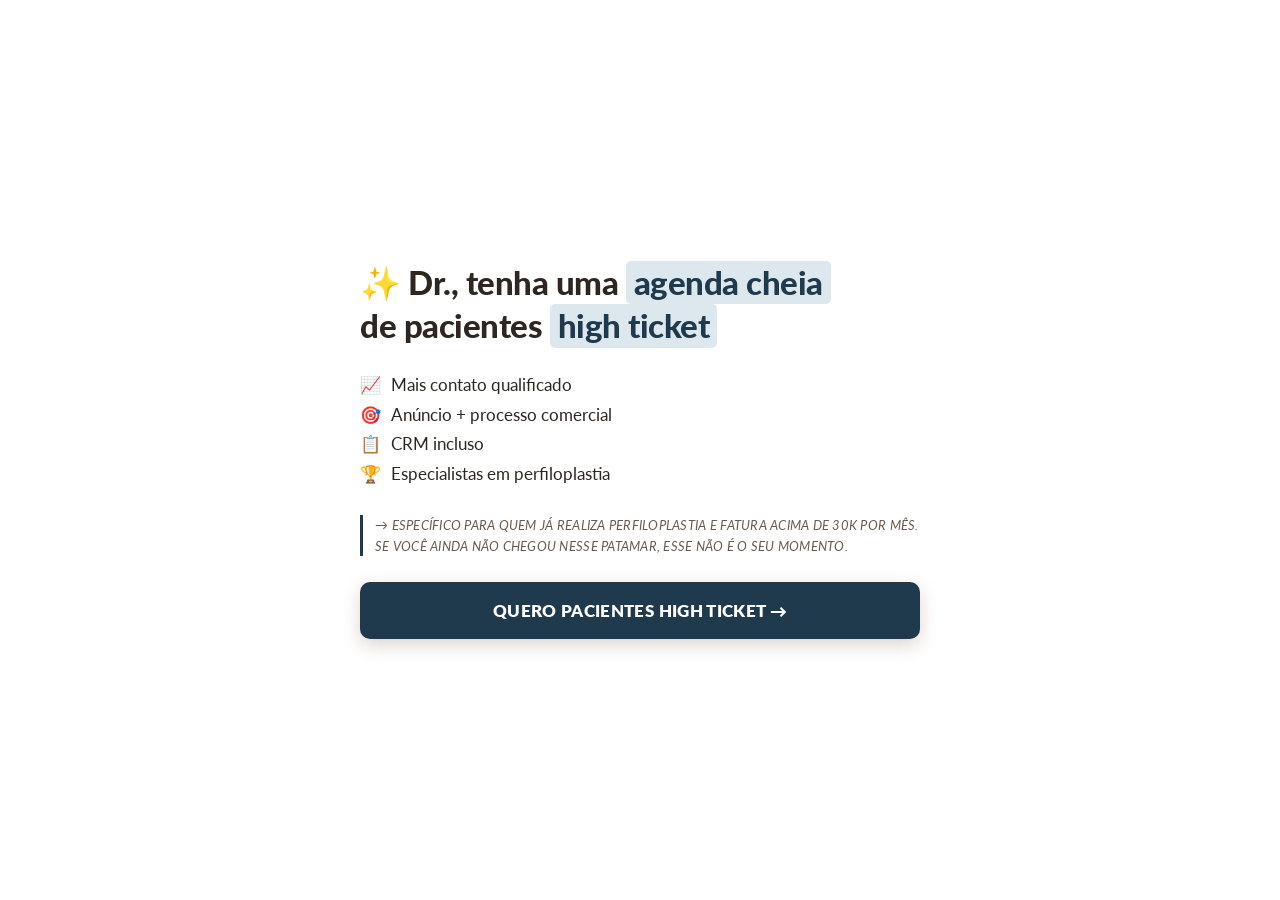
<file: index.html>
<!DOCTYPE html>
<html lang="pt-BR">
<head>
<meta charset="UTF-8">
<meta name="viewport" content="width=device-width, initial-scale=1.0">

<!-- config.js vem primeiro: o GTM, a fonte e as cores saem dele. -->
<script src="config.js"></script>

<script>
  document.title = CONFIG.marca.titulo;

  // ---------- Google Tag Manager (id vindo do config) ----------
  if (CONFIG.tracking.gtmId && !/^GTM-X+$/.test(CONFIG.tracking.gtmId)) {
    (function (w, d, s, l, i) {
      w[l] = w[l] || []; w[l].push({ 'gtm.start': new Date().getTime(), event: 'gtm.js' });
      var f = d.getElementsByTagName(s)[0], j = d.createElement(s), dl = l != 'dataLayer' ? '&l=' + l : '';
      j.async = true; j.src = 'https://www.googletagmanager.com/gtm.js?id=' + i + dl;
      f.parentNode.insertBefore(j, f);
    })(window, document, 'script', 'dataLayer', CONFIG.tracking.gtmId);
  } else {
    console.warn('[funil] GTM não configurado — nenhum evento será enviado.');
  }

  // ---------- Fonte e cores ----------
  (function () {
    var head = document.head;
    var f = CONFIG.marca.fonte;
    if (f && f.url) {
      [['preconnect', 'https://fonts.googleapis.com'], ['preconnect', 'https://fonts.gstatic.com']]
        .forEach(function (p) {
          var l = document.createElement('link');
          l.rel = p[0]; l.href = p[1];
          if (p[1].indexOf('gstatic') > -1) l.crossOrigin = '';
          head.appendChild(l);
        });
      var link = document.createElement('link');
      link.rel = 'stylesheet'; link.href = f.url;
      head.appendChild(link);
    }
    var r = document.documentElement.style;
    r.setProperty('--fonte', (f && f.pilha) || 'system-ui, -apple-system, Arial, sans-serif');
    r.setProperty('--cor-texto', CONFIG.cores.texto);
    r.setProperty('--cor-fundo', CONFIG.cores.fundo);
    r.setProperty('--cor-primaria', CONFIG.cores.primaria);
    r.setProperty('--cor-destaque', CONFIG.cores.destaque);
    // Derivados da primaria, pra paleta nao ficar meio trocada:
    // o texto da tarja e o hover do botao seguiam fixos no taupe do template.
    function escurecer(hex, f) {
      var n = parseInt(String(hex).replace('#', ''), 16);
      if (isNaN(n)) return hex;
      var c = [n >> 16 & 255, n >> 8 & 255, n & 255].map(function (v) {
        return Math.max(0, Math.round(v * (1 - f)));
      });
      return '#' + c.map(function (v) { return ('0' + v.toString(16)).slice(-2); }).join('');
    }
    r.setProperty('--cor-destaque-texto', CONFIG.cores.destaqueTexto || CONFIG.cores.primaria);
    r.setProperty('--cor-primaria-hover', CONFIG.cores.primariaHover || escurecer(CONFIG.cores.primaria, 0.18));
  })();

  // Calendly: abre a conexão antes da hora, pra tela final não esperar DNS/TLS
  if (CONFIG.calendly.ativo) {
    ['https://assets.calendly.com', 'https://calendly.com'].forEach(function (h) {
      var l = document.createElement('link');
      l.rel = 'preconnect'; l.href = h; l.crossOrigin = '';
      document.head.appendChild(l);
    });
  }
</script>

<link rel="stylesheet" href="estilo.css">
</head>
<body>

<!-- Google Tag Manager (noscript) — inserido por JS com o id do config -->
<noscript><iframe id="gtmNoscript" height="0" width="0" style="display:none;visibility:hidden"></iframe></noscript>

<div class="progress-bar" id="progressBar"></div>

<!-- Honeypot anti-bot: campo invisível pra humano, bot que preenche tudo cai aqui -->
<div style="position:absolute; left:-9999px; top:-9999px;" aria-hidden="true">
  <label for="hpField">Não preencha este campo</label>
  <input type="text" id="hpField" name="empresa_site" tabindex="-1" autocomplete="off">
</div>

<div class="wrap">

  <!-- ============ CAPA ============ -->
  <div class="screen active cover" id="screen-cover">
    <h1 id="coverHeadline"></h1>
    <ul class="bullets" id="coverBullets"></ul>
    <p class="cover-footer" id="coverFooter"></p>
    <button class="primary-btn" id="btn-cover-start"></button>
  </div>

  <!-- ============ NOME ============ -->
  <div class="screen" id="screen-name">
    <p class="step-label" data-step="1"></p>
    <h1 class="light-heading" id="nameTitle"></h1>
    <input type="text" id="nameInput" required>
    <div class="error" id="nameError"></div>
    <button class="primary-btn" id="nameSubmit">Continuar</button>
    <p class="enter-hint">pressione <kbd>Enter ↵</kbd></p>
  </div>

  <!-- ============ INSTAGRAM ============ -->
  <div class="screen" id="screen-instagram">
    <button type="button" class="back-btn" data-target="screen-name">← Voltar</button>
    <p class="step-label" data-step="2"></p>
    <h1 class="light-heading" id="instagramTitle"></h1>
    <input type="text" id="instagramInput" class="underline" required>
    <div class="error" id="instagramError"></div>
    <button class="primary-btn" id="instagramSubmit">Continuar</button>
    <p class="enter-hint">pressione <kbd>Enter ↵</kbd></p>
  </div>

  <!-- ============ TELEFONE ============ -->
  <div class="screen" id="screen-phone">
    <button type="button" class="back-btn" data-target="screen-instagram">← Voltar</button>
    <p class="step-label" data-step="3"></p>
    <h1 class="light-heading" id="phoneTitle"></h1>
    <div class="phone-row">
      <button type="button" class="country-btn" id="countryBtn">
        <span id="countryFlag">🇧🇷</span>
        <span id="countryCode">+55</span>
        <span class="country-chevron">▾</span>
      </button>
      <input type="tel" id="whatsappInput" class="underline" required>
      <div class="country-dropdown" id="countryDropdown">
        <div class="country-search">
          <input type="text" id="countrySearch" placeholder="🔍 Buscar país...">
        </div>
        <div id="countryList"></div>
      </div>
    </div>
    <div class="error" id="phoneError"></div>
    <button class="primary-btn" id="phoneSubmit">Continuar</button>
    <p class="enter-hint">pressione <kbd>Enter ↵</kbd></p>
  </div>

  <!-- ============ PERGUNTAS (montadas pelo app.js a partir do config) ====== -->
  <div id="perguntas"></div>

  <!-- ============ AGENDAMENTO ============ -->
  <div class="screen" id="screen-agendar">
    <h1 id="agendarTitulo"></h1>
    <p class="subtitle" id="agendarSubtitulo"></p>
    <div class="calendly-wrap">
      <div id="calendlyBox" class="calendly-box"></div>
      <div class="calendly-skeleton" id="calendlySkeleton">Carregando o calendário…</div>
    </div>
    <a class="calendly-fallback" id="btnAgendar" href="#" target="_blank" rel="noopener"></a>
  </div>

  <!-- ============ OBRIGADO ============ -->
  <div class="screen" id="screen-thanks">
    <h1 id="thanksTitulo"></h1>
    <p class="subtitle" id="thanksTexto"></p>
  </div>

</div>

<script src="paises.js"></script>
<script src="app.js"></script>
</body>
</html>
</file>
<file: estilo.css>
/* =======================================================================
   Variaveis de tema. Os 4 principais (--cor-primaria, --cor-texto,
   --cor-fundo, --cor-destaque) sao sobrescritos pelo config.js no boot.
   Os tons abaixo sao os padroes; sobrescreva em CONFIG.cores.tons se o
   cliente tiver uma paleta muito diferente.
   ======================================================================= */
:root {
  --fonte: 'Lato', 'Helvetica Neue', Helvetica, Arial, sans-serif;
  --cor-primaria: #7A5747;
  --cor-primaria-hover: #64463A;
  --cor-texto: #2E2621;
  --cor-texto-2: #6B5A4E;
  --cor-texto-3: #8C7A6D;
  --cor-fundo: #ffffff;
  --cor-suave: #FBF7F3;
  --cor-borda: #EAE1D9;
  --cor-linha: #EFE4DA;
  --cor-destaque: #F4EAE1;
  --cor-destaque-texto: #6E4A3A;
  --cor-acento: #A8836B;
  --cor-erro: #d93025;
}

  * { box-sizing: border-box; }
  html, body {
    margin: 0;
    height: 100%;
    font-family: var(--fonte);
    background: var(--cor-fundo);
    color: var(--cor-texto);
    -webkit-font-smoothing: antialiased;
  }
  body {
    display: flex;
    align-items: center;
    justify-content: center;
    padding: 24px;
  }

  .progress-bar {
    position: fixed;
    top: 0; left: 0;
    height: 4px;
    background: var(--cor-primaria);
    width: 0%;
    transition: width 0.4s ease;
    z-index: 10;
  }

  .wrap {
    max-width: 560px;
    width: 100%;
  }

  .screen {
    display: none;
    animation: fadeIn 0.4s ease;
  }
  .screen.active { display: block; }

  @keyframes fadeIn {
    from { opacity: 0; transform: translateY(12px); }
    to   { opacity: 1; transform: translateY(0); }
  }

  /* ---------- CAPA ---------- */
  .cover h1 {
    font-size: clamp(23px, 6.4vw, 33px);
    font-weight: 900;
    line-height: 1.32;
    letter-spacing: -0.015em;
    margin: 0 0 22px;
    text-align: left;
    /* distribui as linhas em vez de deixar uma palavra sozinha na ultima */
    text-wrap: balance;
  }
  /* destaque igual ao do criativo: tarja clara atras da palavra-chave.
     nowrap e' o ponto critico: sem ele a tarja parte no meio da expressao. */
  .cover h1 .hl {
    display: inline-block;
    white-space: nowrap;
    color: var(--cor-destaque-texto);
    background: var(--cor-destaque);
    border-radius: 5px;
    padding: 0 8px;
  }

  .bullets {
    list-style: none;
    padding: 0;
    margin: 0 0 26px;
  }
  .bullets li {
    /* nowrap + clamp: o bullet encolhe em vez de quebrar linha no celular */
    white-space: nowrap;
    font-size: clamp(14px, 4.3vw, 17px);
    line-height: 1.75;
    text-align: left;
  }
  .bullets .b-emoji { margin-right: 10px; }

  .cover-footer {
    font-style: italic;
    font-size: 13px;
    line-height: 1.6;
    letter-spacing: 0.02em;
    color: var(--cor-texto-2);
    border-left: 3px solid var(--cor-primaria);
    padding-left: 12px;
    margin: 0 0 26px;
    text-align: left;
  }

  .step-label {
    font-size: 12px;
    font-weight: 700;
    color: var(--cor-primaria);
    letter-spacing: 0.08em;
    text-transform: uppercase;
    margin-bottom: 10px;
  }

  h1 {
    font-size: 28px;
    line-height: 1.3;
    margin: 0 0 32px;
  }

  input[type="tel"],
  input[type="text"] {
    width: 100%;
    padding: 16px 18px;
    border: 2px solid var(--cor-borda);
    border-radius: 10px;
    font-size: 18px;
    font-family: inherit;
    margin-bottom: 20px;
  }
  input[type="tel"]:focus,
  input[type="text"]:focus {
    outline: none;
    border-color: var(--cor-primaria);
  }

  .back-btn {
    display: inline-flex;
    align-items: center;
    gap: 4px;
    background: none;
    border: none;
    color: var(--cor-texto-3);
    font-size: 14px;
    font-family: inherit;
    cursor: pointer;
    padding: 4px 0;
    margin-bottom: 16px;
  }
  .back-btn:hover { color: var(--cor-primaria); }

  .primary-btn {
    display: block;
    box-sizing: border-box;
    width: 100%;
    padding: 18px 16px;
    background: var(--cor-primaria);
    color: #fff;
    border: none;
    border-radius: 10px;
    /* nowrap + clamp: o CTA encolhe em vez de quebrar linha no celular */
    white-space: nowrap;
    font-size: clamp(15px, 4.4vw, 17px);
    font-weight: 800;
    font-family: inherit;
    letter-spacing: 0.02em;
    text-align: center;
    text-decoration: none;
    cursor: pointer;
    box-shadow: 0 6px 18px rgba(122, 87, 71, 0.26);
    transition: background 0.15s, transform 0.05s;
  }
  .primary-btn:hover { background: var(--cor-primaria-hover); }
  .primary-btn:active { transform: translateY(1px); }
  .primary-btn:disabled { opacity: 0.5; cursor: not-allowed; }

  p.subtitle {
    color: var(--cor-texto-2);
    font-size: 15px;
    line-height: 1.5;
    margin: -20px 0 28px;
  }

  .error {
    color: var(--cor-erro);
    font-size: 13px;
    margin: -12px 0 16px;
    display: none;
  }
  .phone-row + .error { margin-top: 8px; }

  .light-heading { font-weight: 400; }
  .required-mark { color: var(--cor-erro); }

  .letter-options {
    display: flex;
    flex-direction: column;
    gap: 12px;
    margin-bottom: 24px;
  }
  .letter-option {
    display: flex;
    align-items: center;
    text-align: left;
    width: 100%;
    padding: 16px 20px;
    border: 2px solid var(--cor-borda);
    border-radius: 10px;
    background: #fff;
    font-size: 16px;
    font-family: inherit;
    cursor: pointer;
    transition: border-color 0.15s, background 0.15s;
  }
  .letter-option:hover { border-color: var(--cor-primaria); background: var(--cor-suave); }
  .letter-option.selected { border-color: var(--cor-primaria); background: var(--cor-suave); }
  .letter-badge {
    display: inline-flex;
    align-items: center;
    justify-content: center;
    width: 28px;
    height: 28px;
    border: 2px solid var(--cor-borda);
    border-radius: 8px;
    font-weight: 700;
    font-size: 14px;
    margin-right: 14px;
    flex-shrink: 0;
    transition: border-color 0.15s, background 0.15s, color 0.15s;
  }
  .letter-option.selected .letter-badge { border-color: var(--cor-primaria); background: var(--cor-primaria); color: #fff; }

  /* Calendly embutido na tela final.
     A altura fica na nossa classe: o script do Calendly nao aplica classe
     nenhuma no container, e sem isso o iframe colapsa pra ~150px. */
  .calendly-box {
    width: 100%;
    min-width: 320px;
    height: 700px;
  }
  .calendly-wrap { position: relative; }
  .calendly-skeleton {
    position: absolute;
    inset: 0;
    display: flex;
    align-items: center;
    justify-content: center;
    background: var(--cor-suave);
    border: 1px solid var(--cor-linha);
    border-radius: 12px;
    color: var(--cor-texto-3);
    font-size: 14px;
    animation: pulsa 1.4s ease-in-out infinite;
  }
  .calendly-skeleton.fim { display: none; }
  /* quando o embed nao carrega (rede, adblock, bloqueio do Calendly): o
     esqueleto vira um caminho de saida em vez de deixar a tela vazia */
  .calendly-skeleton.erro {
    animation: none;
    flex-direction: column;
    gap: 16px;
    padding: 28px 24px;
    text-align: center;
    color: var(--cor-texto-2);
    line-height: 1.5;
  }
  .calendly-skeleton.erro .primary-btn { width: auto; padding: 16px 26px; }
  @keyframes pulsa {
    0%, 100% { opacity: 1; }
    50% { opacity: 0.55; }
  }
  .calendly-box iframe {
    width: 100%;
    height: 100%;
    border: 0;
  }
  @media (max-width: 600px) {
    .calendly-box { height: 1000px; }
  }
  /* a tela do agendamento e' alta: o corpo para de centralizar e deixa rolar */
  body.tela-agendamento { align-items: flex-start; }
  .calendly-fallback {
    display: block;
    text-align: center;
    font-size: 13px;
    color: var(--cor-texto-3);
    margin-top: 10px;
  }

  /* Card de recomendação de investimento */
  .rec-card {
    background: var(--cor-suave);
    border: 1px solid var(--cor-linha);
    border-left: 4px solid var(--cor-acento);
    border-radius: 12px;
    padding: 20px 22px;
    margin: 0 0 24px;
  }
  .rec-card p {
    margin: 0;
    font-size: 17px;
    line-height: 1.55;
    color: var(--cor-texto);
  }
  .rec-card strong { font-weight: 900; color: var(--cor-texto); }

  .enter-hint {
    color: var(--cor-texto-3);
    font-size: 13px;
    margin-top: 16px;
    display: flex;
    align-items: center;
    gap: 6px;
  }
  .enter-hint kbd {
    background: #f2f2f2;
    border: 1px solid #ddd;
    border-radius: 6px;
    padding: 2px 8px;
    font-family: inherit;
    font-size: 12px;
  }

  .phone-row {
    display: flex;
    align-items: stretch;
    gap: 10px;
    position: relative;
  }
  .country-btn {
    display: flex;
    align-items: center;
    gap: 6px;
    background: none;
    border: none;
    border-bottom: 2px solid var(--cor-borda);
    padding: 16px 4px;
    font-size: 18px;
    font-family: inherit;
    cursor: pointer;
    white-space: nowrap;
    color: var(--cor-texto);
  }
  .country-btn:hover, .country-btn:focus {
    outline: none;
    border-color: var(--cor-primaria);
  }
  .country-chevron { font-size: 11px; color: var(--cor-texto-3); }

  input.underline {
    flex: 1;
    min-width: 0;
    border: none;
    border-radius: 0;
    border-bottom: 2px solid var(--cor-borda);
    padding: 16px 4px;
    margin-bottom: 0;
  }
  input.underline:focus { border-color: var(--cor-primaria); }

  .country-dropdown {
    position: absolute;
    top: 100%;
    left: 0;
    margin-top: 8px;
    width: 320px;
    max-width: 90vw;
    max-height: 320px;
    overflow-y: auto;
    background: #fff;
    border: 1px solid var(--cor-borda);
    border-radius: 10px;
    box-shadow: 0 12px 32px rgba(0,0,0,0.14);
    z-index: 30;
    display: none;
  }
  .country-dropdown.open { display: block; }
  .country-search {
    position: sticky;
    top: 0;
    background: #fff;
    padding: 10px;
    border-bottom: 1px solid #eee;
  }
  .country-search input {
    width: 100%;
    padding: 8px 10px;
    border: 1px solid var(--cor-borda);
    border-radius: 8px;
    font-size: 14px;
    font-family: inherit;
    margin-bottom: 0;
  }
  .country-option {
    display: flex;
    align-items: center;
    justify-content: space-between;
    width: 100%;
    padding: 10px 14px;
    background: none;
    border: none;
    text-align: left;
    cursor: pointer;
    font-size: 15px;
    font-family: inherit;
  }
  .country-option:hover { background: var(--cor-suave); }
  .country-option .cflag { margin-right: 8px; }
  .country-option .ccode { color: var(--cor-texto-3); font-size: 13px; }
</file>
